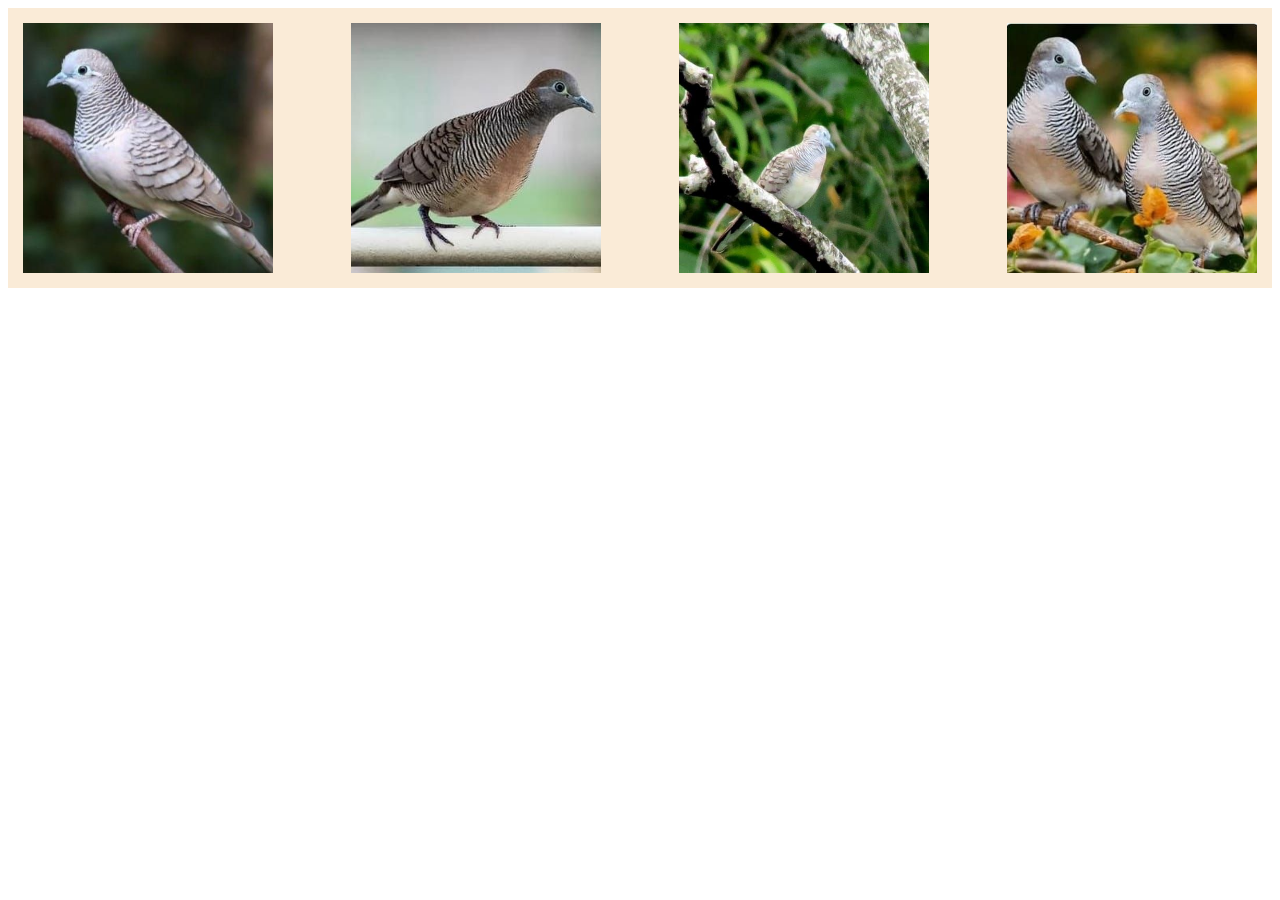
<file: PRAKTIKUM5/flex.html>
<!DOCTYPE html>
<html lang="en">
<head>
    <meta charset="UTF-8">
    <meta name="viewport" content="width=device-width, initial-scale=1.0">
    <title>Flex</title>
    <link rel="stylesheet" href="css/flex.css">
</head>
<body>
    <div class="container">
        <img src="img/Foto1.jpg" alt="gambar 1">
        <img src="img/Foto2.jpg" alt="gambar 2">
        <img src="img/Foto3.jpg" alt="gambar 3">
        <img src="img/Foto4.jpg" alt="gambar 4">
    </div>
</body>
</html>
</file>
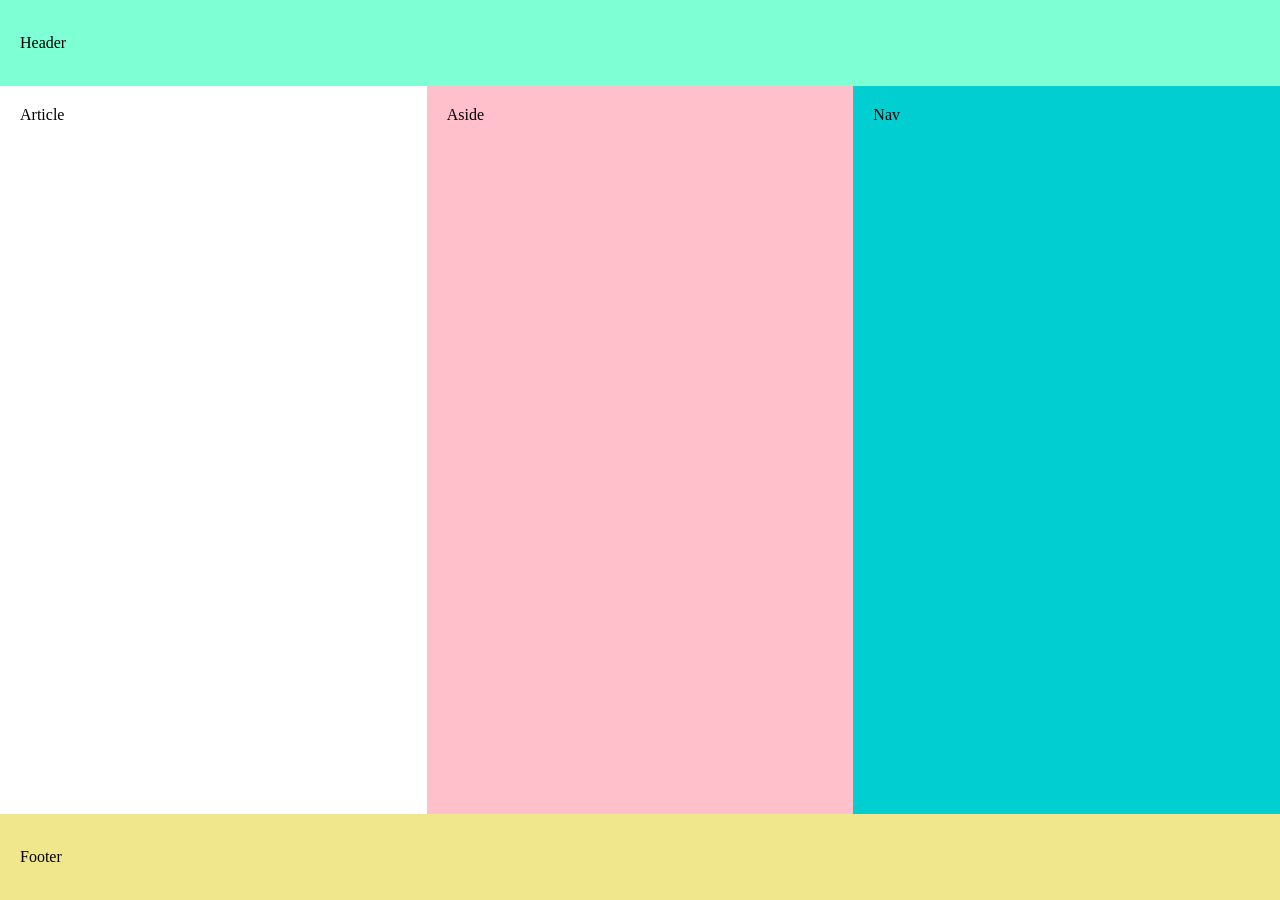
<file: PRAKTIKUM5/layout.html>
<!DOCTYPE html>
<html lang="en">
<head>
    <meta charset="UTF-8">
    <meta name="viewport" content="width=device-width, initial-scale=1.0">
    <title>Layout</title>
    <link rel="stylesheet" href="css/layout.css">
</head>
<body>
   <header>Header</header>
    <main>
        <article>Article</article>
        <aside>Aside</aside>
        <nav>Nav</nav>
    </main>
    <footer>Footer</footer>
</body>
</html>
</file>
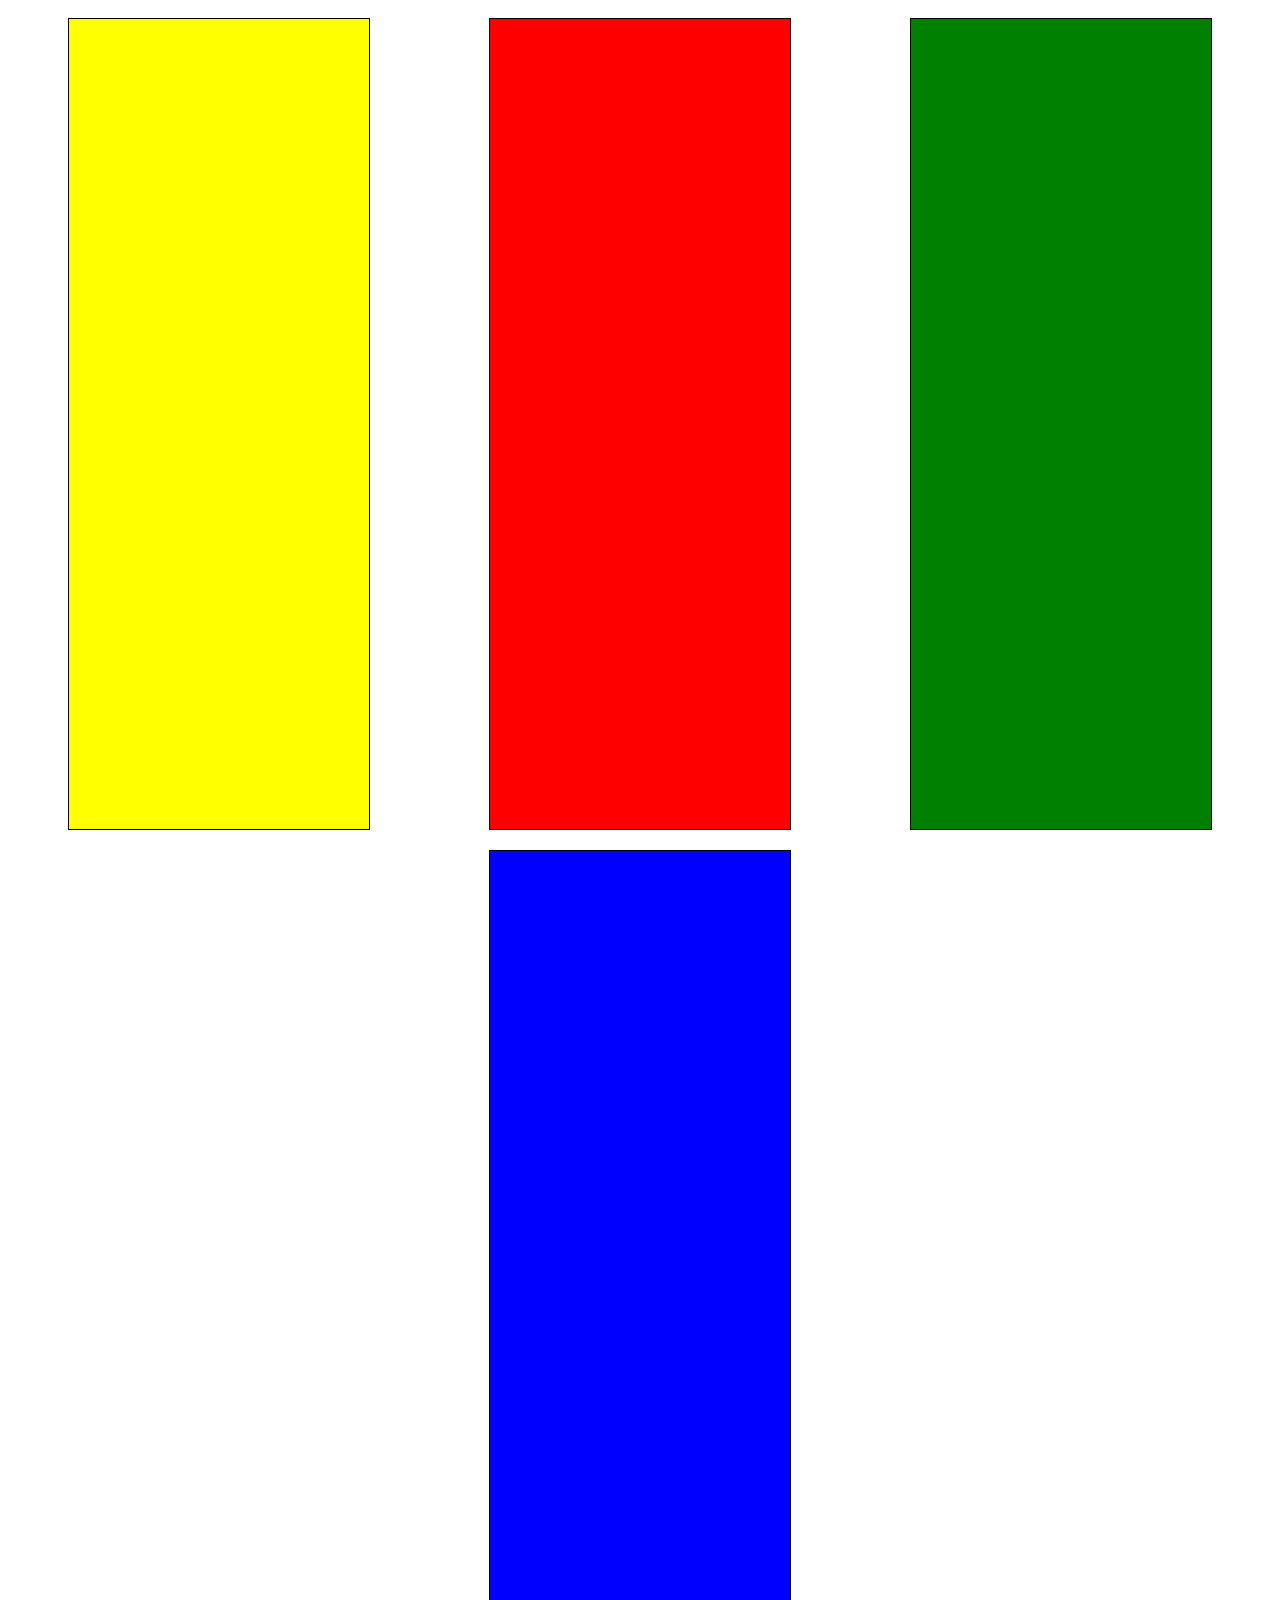
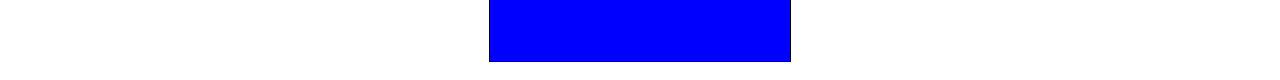
<file: PRAKTIKUM5/praktikum.5.1.html>
<!DOCTYPE html>
<html lang="en">
<head>
    <meta charset="UTF-8">
    <meta name="viewport" content="width=device-width, initial-scale=1.0">
    <title>Box</title>
    <link rel="stylesheet" href="css/box.css">
</head>
<body>
    <div class="container">
        <div class="box1"></div>
        <div class="box2"></div>
        <div class="box3"></div>
        <div class="box4"></div>
    </div>
</body>
</html>
</file>
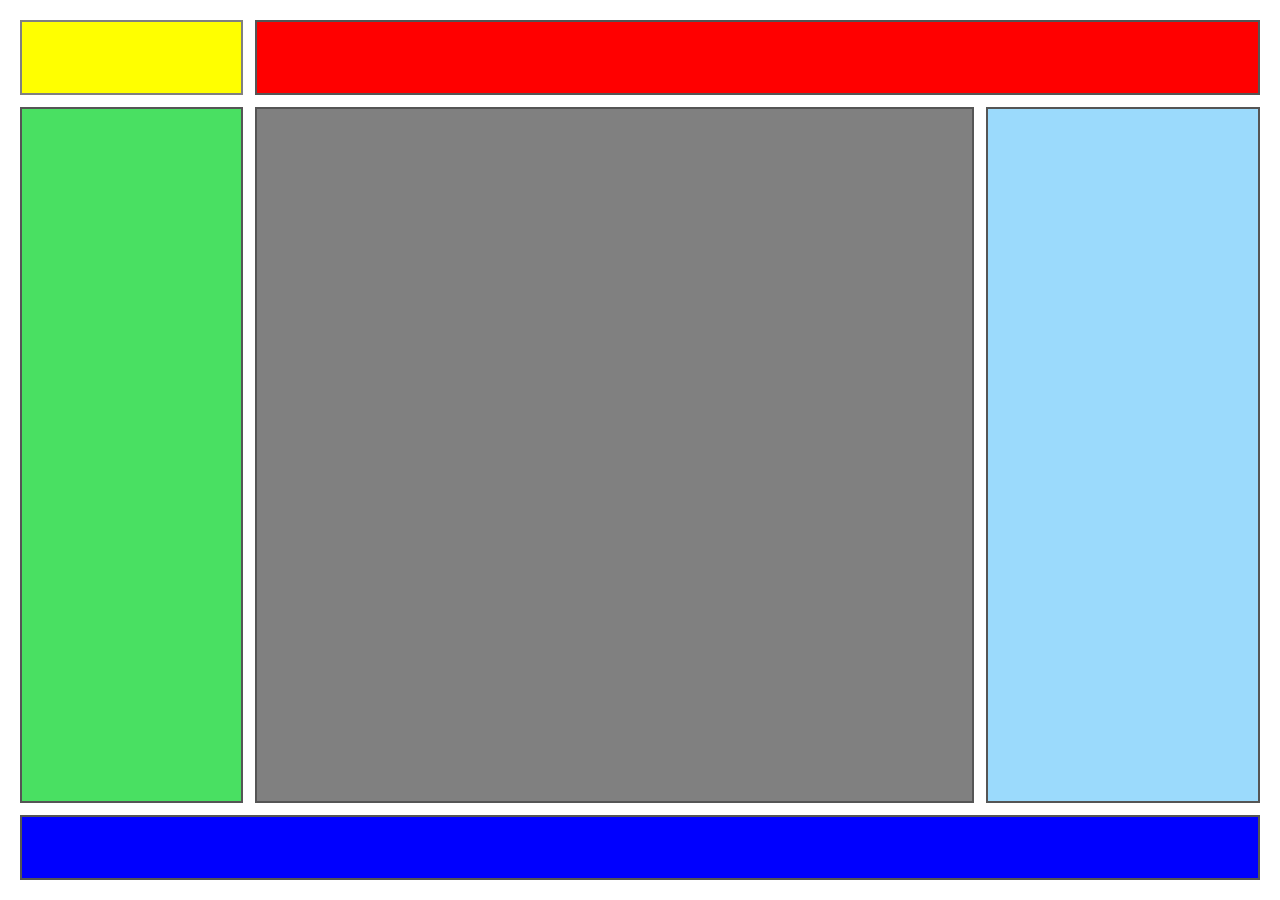
<file: PRAKTIKUM5/PRAKTIKUMMANDIRI/cssbox3.html>
<!DOCTYPE html>
<html lang="id">

<head>
    <meta charset="UTF-8">
    <meta name="viewport" content="width=device-width, initial-scale=1.0">

    <title>CSS Box 3</title>

    <style>

        /* Pengaturan halaman */
        * {
            box-sizing: border-box;
        }

        body {
            margin: 0;
            padding: 0;
            background-color: white;
        }

        /* Container utama */
        .container {
            width: 100%;
            min-height: 100vh;
            padding: 20px;

            display: grid;

            grid-template-columns: 18% 58% 1fr;
            grid-template-rows: 75px 1fr 65px;

            gap: 12px;

            grid-template-areas:
                "kuning oranye oranye"
                "hijau abu biru"
                "footer footer footer";
        }

        /* Kotak kuning */
        .kuning {
            grid-area: kuning;
            background-color: yellow;
            border: 2px solid grey;
        }

        /* Kotak oranye */
        .oranye {
            grid-area: oranye;
            background-color: red;
            border: 2px solid #555;
        }

        /* Kotak hijau */
        .hijau {
            grid-area: hijau;
            background-color: rgb(73, 224, 98);
            border: 2px solid #555;
        }

        /* Kotak abu-abu */
        .abu {
            grid-area: abu;
            background-color: grey;
            border: 2px solid #555;
        }

        /* Kotak biru sebelah kanan */
        .biru {
            grid-area: biru;
            background-color: rgb(155, 218, 252);
            border: 2px solid #555;
        }

        /* Kotak biru bagian bawah */
        .footer {
            grid-area: footer;
            background-color: blue;
            border: 2px solid #555;
        }

    </style>

</head>

<body>

    <div class="container">

        <!-- Kotak Kuning -->
        <div class="kuning"></div>

        <!-- Kotak Oranye -->
        <div class="oranye"></div>

        <!-- Kotak Hijau -->
        <div class="hijau"></div>

        <!-- Kotak Abu-abu -->
        <div class="abu"></div>

        <!-- Kotak Biru Kanan -->
        <div class="biru"></div>

        <!-- Kotak Biru Bawah -->
        <div class="footer"></div>

    </div>

</body>

</html>
</file>
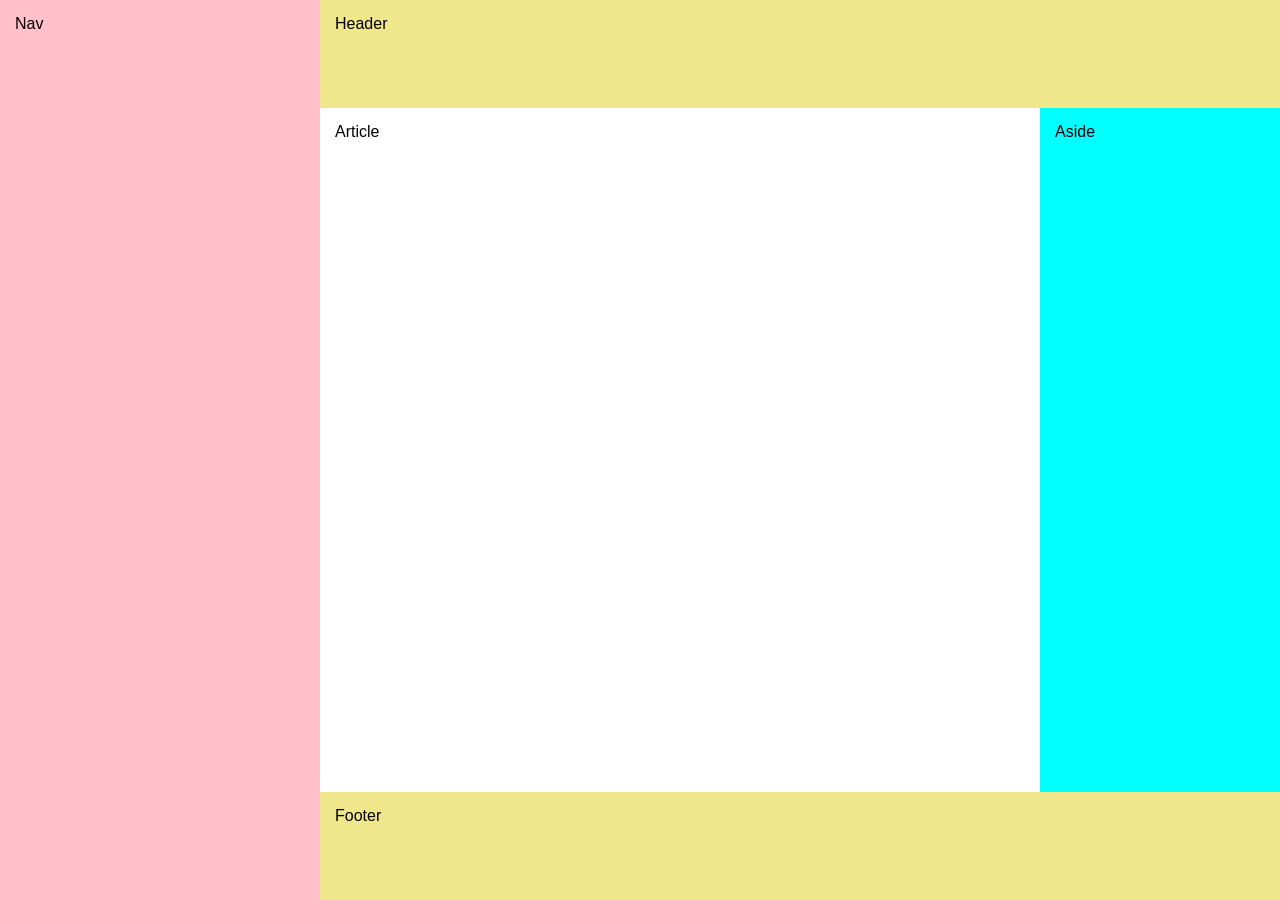
<file: PRAKTIKUM5/PRAKTIKUMMANDIRI/layout_flexbox1.html>
<!DOCTYPE html>
<html lang="id">

<head>
    <meta charset="UTF-8">
    <meta name="viewport" content="width=device-width, initial-scale=1.0">

    <title>Layout FlexBox 1</title>

    <style>

        * {
            box-sizing: border-box;
        }

        /* Mengatur seluruh halaman */
        body {
            margin: 0;
            padding: 0;
            font-family: Arial, sans-serif;
        }

        /* Container utama */
        .container {
            display: flex;
            width: 100%;
            height: 100vh;
        }

        /* Bagian Nav */
        .nav {
            width: 25%;
            background-color: pink;
            padding: 15px;
        }

        /* Bagian kanan */
        .content {
            width: 75%;
            display: flex;
            flex-direction: column;
        }

        /* Header */
        .header {
            height: 12%;
            background-color: khaki;
            padding: 15px;
        }

        /* Bagian Article dan Aside */
        .main {
            display: flex;
            flex: 1;
            min-height: 0;
        }

        /* Article */
        .article {
            width: 75%;
            background-color: white;
            padding: 15px;
        }

        /* Aside */
        .aside {
            width: 25%;
            background-color: cyan;
            padding: 15px;
        }

        /* Footer */
        .footer {
            height: 12%;
            background-color: khaki;
            padding: 15px;
        }

    </style>
</head>

<body>

    <div class="container">

        <!-- Nav -->
        <div class="nav">
            Nav
        </div>

        <!-- Bagian Konten -->
        <div class="content">

            <!-- Header -->
            <div class="header">
                Header
            </div>

            <!-- Article dan Aside -->
            <div class="main">

                <div class="article">
                    Article
                </div>

                <div class="aside">
                    Aside
                </div>

            </div>

            <!-- Footer -->
            <div class="footer">
                Footer
            </div>

        </div>

    </div>

</body>
</html>
</file>
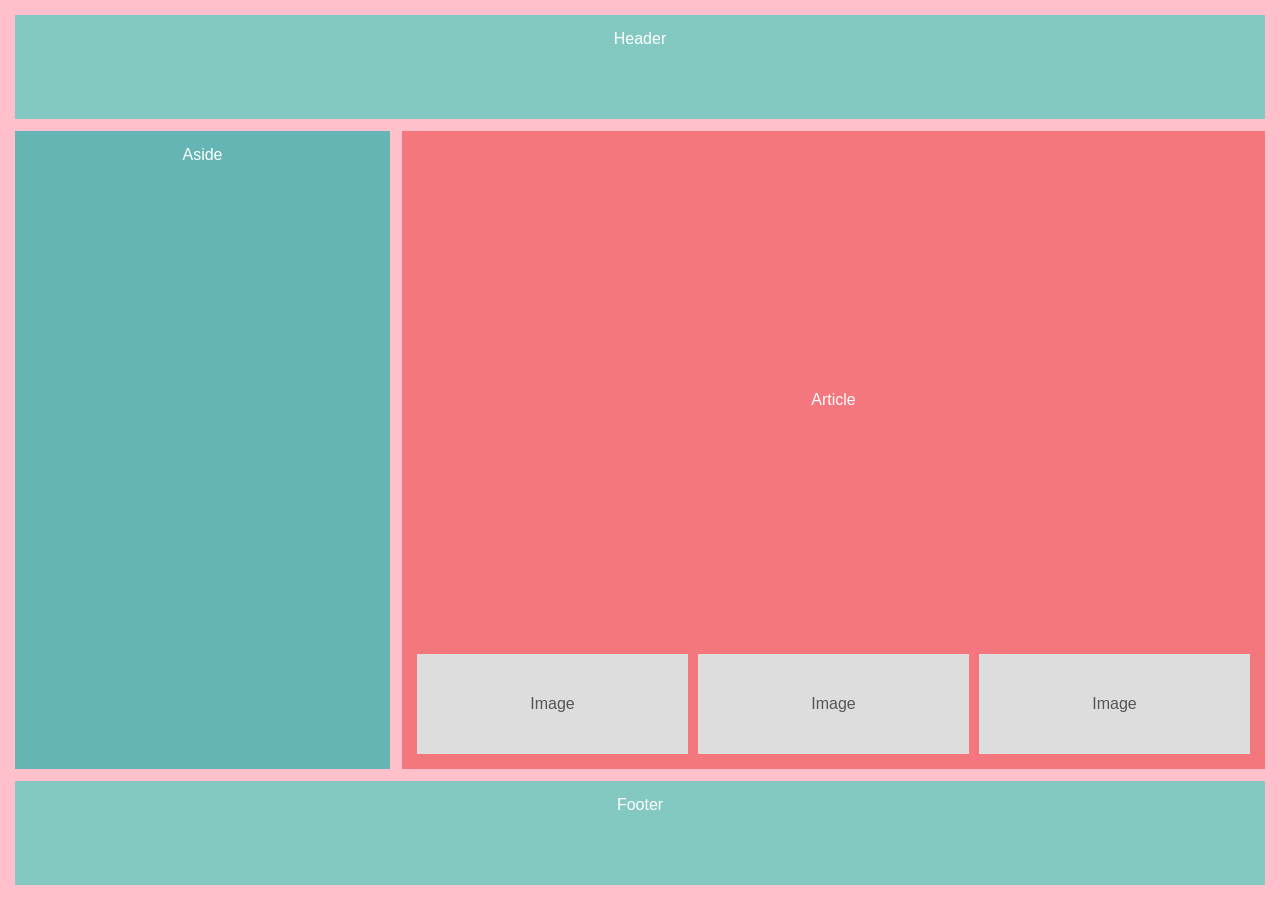
<file: PRAKTIKUM5/PRAKTIKUMMANDIRI/layout_flexbox2.html>
<!DOCTYPE html>
<html lang="id">

<head>
    <meta charset="UTF-8">
    <meta name="viewport" content="width=device-width, initial-scale=1.0">

    <title>Layout FlexBox 2</title>

    <style>

        /* Mengatur seluruh halaman */
        * {
            box-sizing: border-box;
        }

        body {
            margin: 0;
            padding: 0;
            font-family: Arial, sans-serif;
        }

        /* Container utama */
        .container {
            display: flex;
            flex-direction: column;
            width: 100%;
            height: 100vh;
            background-color: pink;
            padding: 15px;
            gap: 12px;
        }

        /* Header */
        .header {
            height: 12%;
            background-color: #83c9c2;
            color: white;
            text-align: center;
            padding: 15px;
        }

        /* Bagian tengah */
        .main {
            display: flex;
            flex: 1;
            min-height: 0;
            gap: 12px;
        }

        /* Aside */
        .aside {
            width: 30%;
            background-color: #64b5b4;
            color: white;
            text-align: center;
            padding: 15px;
        }

        /* Article */
        .article {
            flex: 1;
            background-color: #f4777d;
            display: flex;
            flex-direction: column;
            justify-content: flex-end;
            padding: 15px;
            color: white;
            min-width: 0;
        }

        /* Judul Article */
        .article-title {
            flex: 1;
            display: flex;
            justify-content: center;
            align-items: center;
        }

        /* Bagian Image */
        .images {
            display: flex;
            gap: 10px;
        }

        .image {
            flex: 1;
            height: 100px;
            background-color: #dddddd;
            color: #555555;
            display: flex;
            justify-content: center;
            align-items: center;
        }

        /* Footer */
        .footer {
            height: 12%;
            background-color: #83c9c2;
            color: white;
            text-align: center;
            padding: 15px;
        }

    </style>
</head>

<body>

    <div class="container">

        <!-- Header -->
        <div class="header">
            Header
        </div>

        <!-- Bagian Tengah -->
        <div class="main">

            <!-- Aside -->
            <div class="aside">
                Aside
            </div>

            <!-- Article -->
            <div class="article">

                <div class="article-title">
                    Article
                </div>

                <!-- Tiga Kotak Image -->
                <div class="images">

                    <div class="image">
                        Image
                    </div>

                    <div class="image">
                        Image
                    </div>

                    <div class="image">
                        Image
                    </div>

                </div>

            </div>

        </div>

        <!-- Footer -->
        <div class="footer">
            Footer
        </div>

    </div>

</body>
</html>
</file>
<file: PRAKTIKUM5/css/flex.css>
body {
    padding: 0;
    padding: 0;
}

.container {
    display: flex;
    justify-content: space-between;
    background-color: antiquewhite;
    padding: 10px;
}

img {
    width: 250px;
    height: 250px;
    object-fit: cover;
    margin: 5px;
}
</file>
<file: PRAKTIKUM5/css/layout.css>
* {
    margin: 0;
    padding: 0;
}
body {
    display: flex;
    flex-direction: column;
    min-height: 100vh
}

header {
    background-color: aquamarine;
    padding: 34px 20px;
}

main {
    display: flex;
    flex: 1;
}

article {
    background-color: white;
    flex: 1;
    padding: 20px;
}

aside {
    background-color: #ffc0cb;
    flex: 1;
    padding: 20px;
}

nav {
    background-color: #00ced1;
    flex: 1;
    padding: 20px;
}

footer {
    background-color: khaki;
    padding: 34px 20px;
}
</file>
<file: PRAKTIKUM5/css/box.css>
.container {
    display: flex;
    justify-content: space-around;
    flex-wrap: wrap;
    align-items: center;
    padding-top: 20x;
}

.box1 {
    width: 300px;
    height: 90vh;
    background-color: yellow;
    margin: 10px;
    border: 1px solid;
}
.box2 {
    width: 300px;
    height: 90vh;
    background-color: red;
    margin: 10px;
    border: 1px solid;
}
.box3 {
    width: 300px;
    height: 90vh;
    background-color: green;
    margin: 10px;
    border: 1px solid;
}
.box4 {
    width: 300px;
    height: 90vh;
    background-color: blue;
    margin: 10px;
    border: 1px solid;
}
</file>
